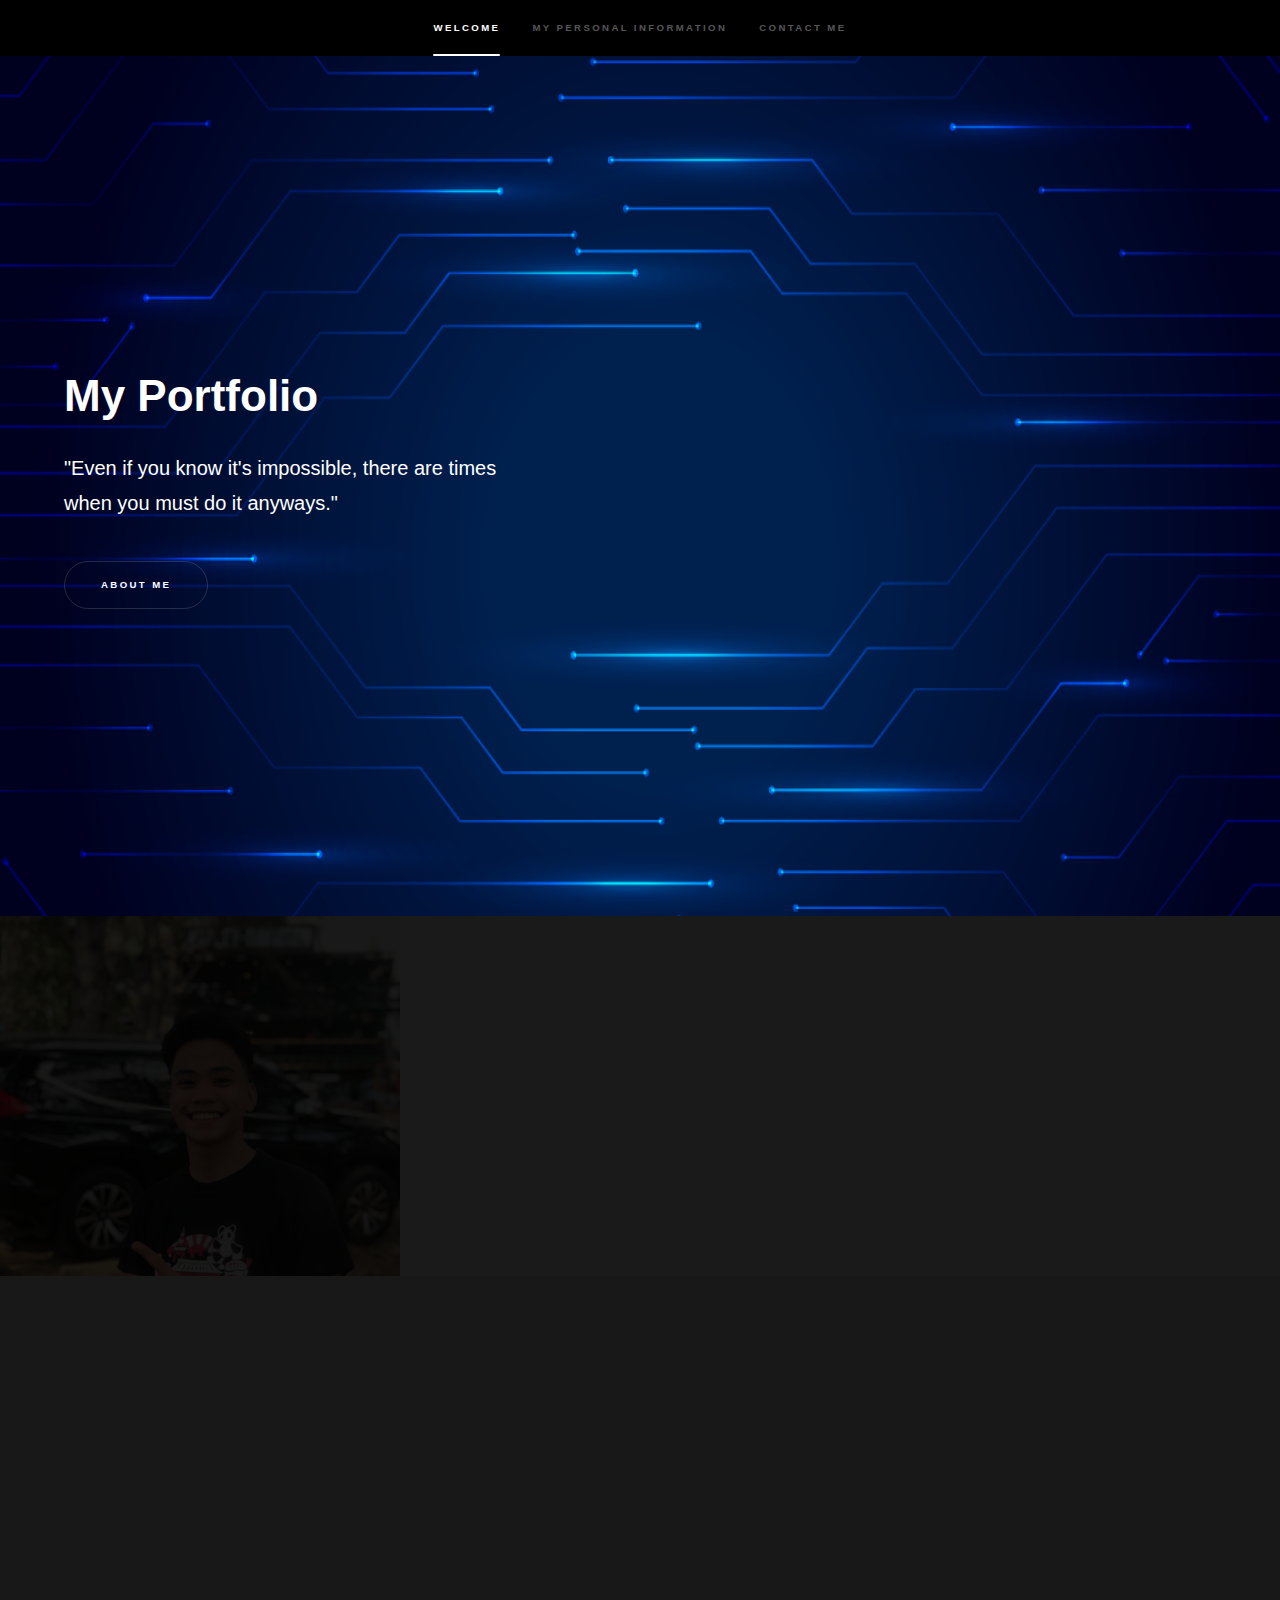
<file: index.html>
<!DOCTYPE HTML>

<html>
	<head>
		<title>My Portfolio</title>
		<meta charset="utf-8" />
		<meta name="viewport" content="width=device-width, initial-scale=1, user-scalable=no" />
		<link rel="stylesheet" href="assets/css/main.css" />
		<noscript><link rel="stylesheet" href="assets/css/noscript.css" /></noscript>
	</head>
	<body class="is-preload">

		<!-- Sidebar -->
			<section id="sidebar">
				<div class="inner">
					<nav>
						<ul>
							<li><a href="#intro">Welcome</a></li>
							<li><a href="#one">My Personal Information</a></li>
							<li><a href="#two">Contact me</a></li>
						</ul>
					</nav>
				</div>
			</section>

		<!-- Wrapper -->
			<div id="wrapper">

				<!-- Intro -->
					<section id="intro" class="wrapper style1 fullscreen fade-up">
						<div class="inner">
							<h1>My Portfolio</h1>
							<p>"Even if you know it's impossible, there are times</a><br />
							</a>when you must do it anyways."</p>
							<ul class="actions">
								<li><a href="#one" class="button scrolly">About me</a></li>
							</ul>
						</div>
					</section>

				<!-- One -->
					<section id="one" class="wrapper style2 spotlights">
						<section>
							<a href="#" class="image"><img src="images/rolito.jpg" alt="" data-position="center center" /></a>
							<div class="content">
								<div class="inner">
									<h2>My Personal Information</h2>
									
									<ul class="actions">
										<li><a href="generic.html" class="button">Click here</a></li>
									</ul>
								</div>
							</div>
						</section>
				

				<!-- Two -->
					<section id="two" class="wrapper style1 fade-up">
						<div class="inner">
							<h2>Contact me</h2>
							<div class="split style1">
								
										
										<li>
											<h3>Email</h3>
											<a href="#">rbsalvador02@gmail.com</a>
										</li>
										<li>
											<h3>Phone Number</h3>
											<span>09958929618</span>
										</li>
										
									</ul>
								</section>
							</div>
						</div>
					</section>

			</div>

		

		<!-- Scripts -->
			<script src="assets/js/jquery.min.js"></script>
			<script src="assets/js/jquery.scrollex.min.js"></script>
			<script src="assets/js/jquery.scrolly.min.js"></script>
			<script src="assets/js/browser.min.js"></script>
			<script src="assets/js/breakpoints.min.js"></script>
			<script src="assets/js/util.js"></script>
			<script src="assets/js/main.js"></script>

	</body>
</html>
</file>
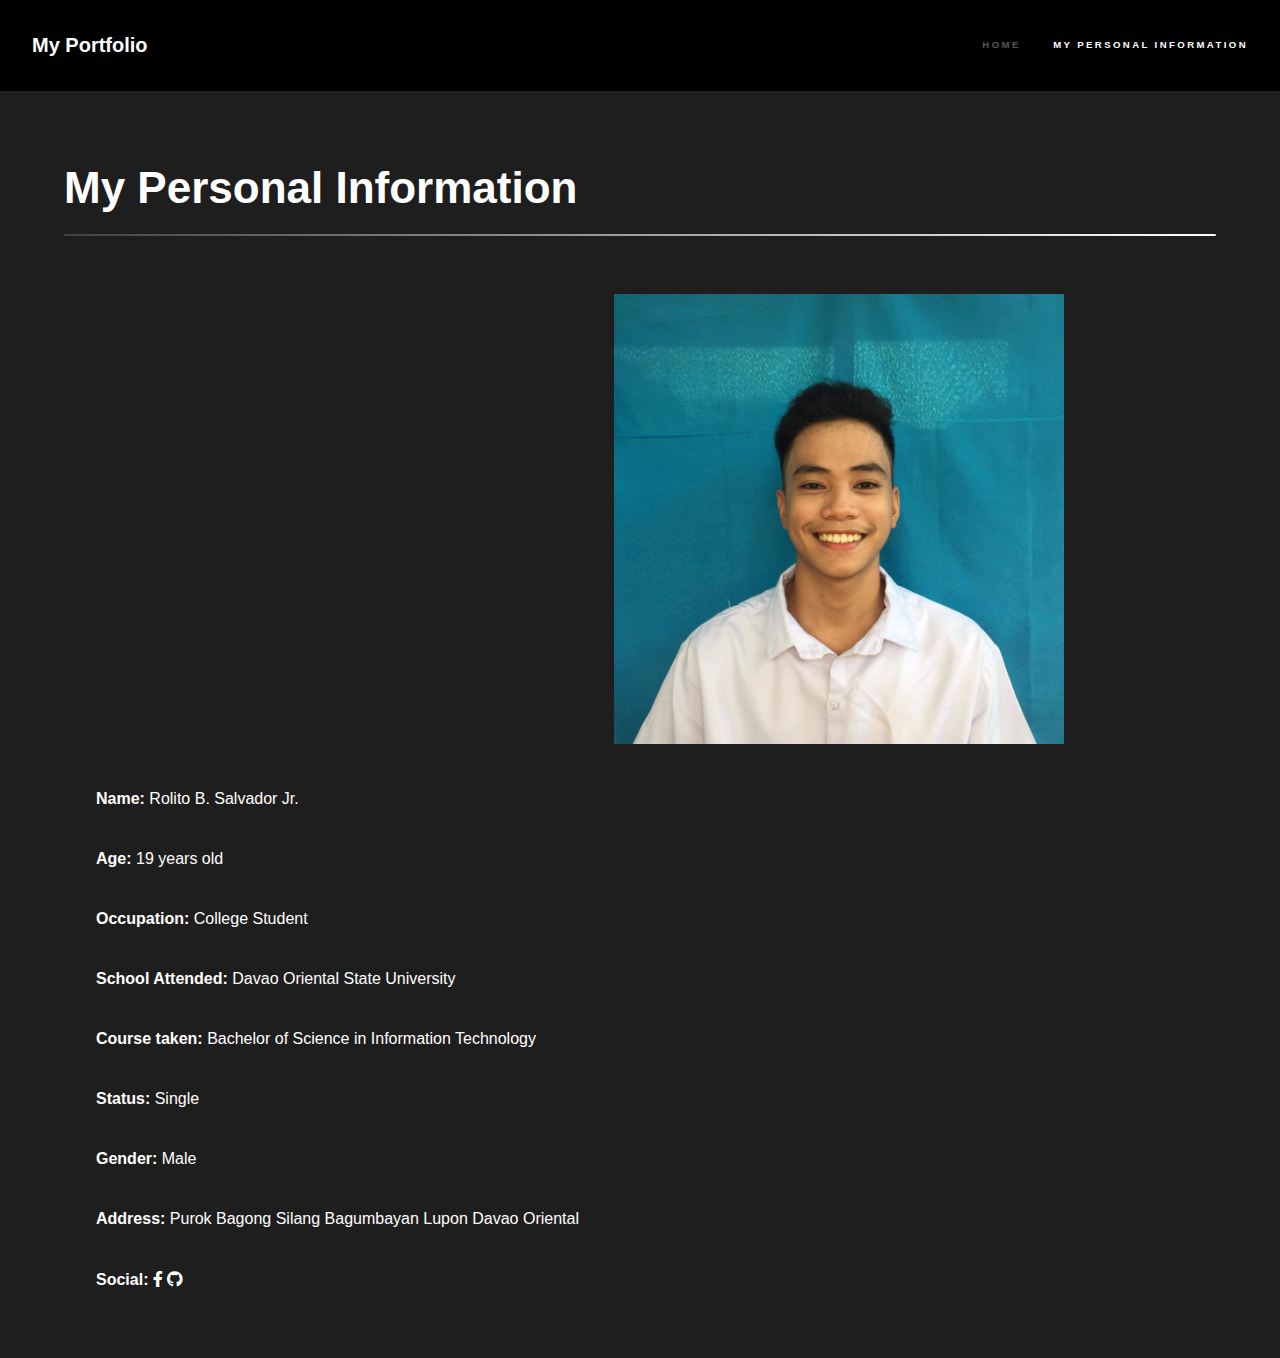
<file: generic.html>
<!DOCTYPE HTML>
<html>
	<head>
		<title>My Personal Information</title>
		<meta charset="utf-8" />
		<meta name="viewport" content="width=device-width, initial-scale=1, user-scalable=no" />
		<link rel="stylesheet" href="assets/css/main.css" />
		<noscript><link rel="stylesheet" href="assets/css/noscript.css" /></noscript>
	</head>
	<style>

		.img{

			margin-left:550px;
		}
	</style>
	<body class="is-preload">

		<!-- Header -->
			<header id="header">
				<a href="index.html" class="title">My Portfolio</a>
				<nav>
					<ul>
						<li><a href="index.html">Home</a></li>
						<li><a href="generic.html" class="active">My Personal Information</a></li>
						
					</ul>
				</nav>
			</header>

		<!-- Wrapper -->
			<div id="wrapper">

				<!-- Main -->
					<section id="main" class="wrapper">
						<div class="inner">
							<h1 class="major">My Personal Information</h1>
							<div class="img">
							<p><img src="images/Rolito (2).jpg" width="450" height="450"/></p>
							</div>
							<ul class="icon">
							
							
								<ul><b> Name:</b> Rolito B. Salvador Jr.</ul>
								<ul><b> Age:</b> 19 years old</ul>
								<ul><b> Occupation:</b> College Student</ul>
								<ul><b> School Attended:</b> Davao Oriental State University</ul>
								<ul><b> Course taken:</b> Bachelor of Science in Information Technology</ul>
								<ul><b> Status:</b> Single</ul>
								<ul><b> Gender:</b> Male</ul>
								<ul><b> Address:</b> Purok Bagong Silang Bagumbayan Lupon Davao Oriental</ul>
								<ul><b> Social:</b>   <a href="https://www.facebook.com/djmon.salvador.3" class="icon brands fa-facebook-f"><span class="label">Facebook</span>  <a href="https://github.com/Rolito007" class="icon brands fa-github"><span class="label">GitHub</span></a></ul>
								
							
						</div>
					</section>

			</div>

		

		<!-- Scripts -->
			<script src="assets/js/jquery.min.js"></script>
			<script src="assets/js/jquery.scrollex.min.js"></script>
			<script src="assets/js/jquery.scrolly.min.js"></script>
			<script src="assets/js/browser.min.js"></script>
			<script src="assets/js/breakpoints.min.js"></script>
			<script src="assets/js/util.js"></script>
			<script src="assets/js/main.js"></script>

	</body>
</html>
</file>
<file: assets/css/noscript.css>
/*
	Hyperspace by HTML5 UP
	html5up.net | @ajlkn
	Free for personal and commercial use under the CCA 3.0 license (html5up.net/license)
*/

/* Spotlights */

	.spotlights > section > .image:before {
		opacity: 0 !important;
	}

	.spotlights > section > .content > .inner {
		-moz-transform: none !important;
		-webkit-transform: none !important;
		-ms-transform: none !important;
		transform: none !important;
		opacity: 1 !important;
	}

/* Wrapper */

	.wrapper > .inner {
		opacity: 1 !important;
		-moz-transform: none !important;
		-webkit-transform: none !important;
		-ms-transform: none !important;
		transform: none !important;
	}

/* Sidebar */

	#sidebar > .inner {
		opacity: 1 !important;
	}

	#sidebar nav > ul > li {
		-moz-transform: none !important;
		-webkit-transform: none !important;
		-ms-transform: none !important;
		transform: none !important;
		opacity: 1 !important;
	}
</file>
<file: assets/css/main.css>
@import url(fontawesome-all.min.css);



html, body, div, span, applet, object,
iframe, h1, h2, h3, h4, h5, h6, p, blockquote,
pre, a, abbr, acronym, address, big, cite,
code, del, dfn, em, img, ins, kbd, q, s, samp,
small, strike, strong, sub, sup, tt, var, b,
u, i, center, dl, dt, dd, ol, ul, li, fieldset,
form, label, legend, table, caption, tbody,
tfoot, thead, tr, th, td, article, aside,
canvas, details, embed, figure, figcaption,
footer, header, hgroup, menu, nav, output, ruby,
section, summary, time, mark, audio, video {
	margin: 0;
	padding: 0;
	border: 0;
	font-size: 100%;
	font: inherit;
	vertical-align: baseline;}

article, aside, details, figcaption, figure,
footer, header, hgroup, menu, nav, section {
	display: block;}

body {
	line-height: 1;
}

ol, ul {
	list-style: none;
}

blockquote, q {
	quotes: none;
}

	blockquote:before, blockquote:after, q:before, q:after {
		content: '';
		content: none;
	}

table {
	border-collapse: collapse;
	border-spacing: 0;
}

body {
	-webkit-text-size-adjust: none;
}

mark {
	background-color: transparent;
	color: inherit;
}

input::-moz-focus-inner {
	border: 0;
	padding: 0;
}

input, select, textarea {
	-moz-appearance: none;
	-webkit-appearance: none;
	-ms-appearance: none;
	appearance: none;
}

/* Basic */

	@-ms-viewport {
		width: device-width;
	}

	body {
		-ms-overflow-style: scrollbar;
	}

	@media screen and (max-width: 480px) {

		html, body {
			min-width: 320px;
		}

	}

	html {
		box-sizing: border-box;
	}

	*, *:before, *:after {
		box-sizing: inherit;
	}

	body {
		background: #1f1e1e;
	}

		body.is-preload *, body.is-preload *:before, body.is-preload *:after {
			-moz-animation: none !important;
			-webkit-animation: none !important;
			-ms-animation: none !important;
			animation: none !important;
			-moz-transition: none !important;
			-webkit-transition: none !important;
			-ms-transition: none !important;
			transition: none !important;
		}

/* Type */

	body, input, select, textarea {
		color: rgb(255, 255, 255);
		font-family: Arial, Helvetica, sans-serif;
		font-size: 16.5pt;
		font-weight: normal;
		line-height: 1.75;
	}

		@media screen and (max-width: 1680px) {

			body, input, select, textarea {
				font-size: 13pt;
			}

		}

		@media screen and (max-width: 1280px) {

			body, input, select, textarea {
				font-size: 12pt;
			}

		}

		@media screen and (max-width: 360px) {

			body, input, select, textarea {
				font-size: 11pt;
			}

		}

	a {
		-moz-transition: color 0.2s ease, border-bottom-color 0.2s ease;
		-webkit-transition: color 0.2s ease, border-bottom-color 0.2s ease;
		-ms-transition: color 0.2s ease, border-bottom-color 0.2s ease;
		transition: color 0.2s ease, border-bottom-color 0.2s ease;
		border-bottom: dotted 1px rgba(255, 255, 255, 0.35);
		color: inherit;
		text-decoration: none;
	}

		a:hover {
			border-bottom-color: transparent;
			color: #ffffff;
		}

	strong, b {
		color: #ffffff;
		font-weight: bold;
	}

	em, i {
		font-style: italic;
	}

	p {
		margin: 0 0 2em 0;
	}

	h1, h2, h3, h4, h5, h6 {
		color: #ffffff;
		font-weight: bold;
		line-height: 1.5;
		margin: 0 0 0.5em 0;
	}

		h1 a, h2 a, h3 a, h4 a, h5 a, h6 a {
			color: inherit;
			text-decoration: none;
		}

	h1 {
		font-size: 2.75em;
	}

		h1.major {
			margin: 0 0 1.3em 0;
			position: relative;
			padding-bottom: 0.35em;
		}

			h1.major:after {
				background-image: -moz-linear-gradient(to right, #00000000, #e0e0e0);
				background-image: -webkit-linear-gradient(to right, #000000, #f7f7f7);
				background-image: -ms-linear-gradient(to right, #000000, #fefefe);
				background-image: linear-gradient(to right, #434242, #ffffff);
				-moz-transition: max-width 0.2s ease;
				-webkit-transition: max-width 0.2s ease;
				-ms-transition: max-width 0.2s ease;
				transition: max-width 0.2s ease;
				border-radius: 0.2em;
				bottom: 0;
				content: '';
				height: 0.05em;
				position: absolute;
				right: 0;
				width: 100%;
			}

	h2 {
		font-size: 1.75em;
	}

	h3 {
		font-size: 1.1em;
	}

	h4 {
		font-size: 1em;
	}

	h5 {
		font-size: 0.8em;
	}

	h6 {
		font-size: 0.6em;
	}

	@media screen and (max-width: 736px) {

		h1 {
			font-size: 2em;
		}

		h2 {
			font-size: 1.25em;
		}

		h3 {
			font-size: 1em;
		}

		h4 {
			font-size: 0.8em;
		}

		h5 {
			font-size: 0.6em;
		}

		h6 {
			font-size: 0.6em;
		}

	}

	sub {
		font-size: 0.8em;
		position: relative;
		top: 0.5em;
	}

	sup {
		font-size: 0.8em;
		position: relative;
		top: -0.5em;
	}

	blockquote {
		border-left: solid 4px rgba(255, 255, 255, 0.15);
		font-style: italic;
		margin: 0 0 2em 0;
		padding: 0.5em 0 0.5em 2em;
	}

	code {
		background: rgba(255, 255, 255, 0.05);
		border-radius: 0.25em;
		border: solid 1px rgba(255, 255, 255, 0.15);
		font-family: "Courier New", monospace;
		font-size: 0.9em;
		margin: 0 0.25em;
		padding: 0.25em 0.65em;
	}

	pre {
		-webkit-overflow-scrolling: touch;
		font-family: "Courier New", monospace;
		font-size: 0.9em;
		margin: 0 0 2em 0;
	}

		pre code {
			display: block;
			line-height: 1.75em;
			padding: 1em 1.5em;
			overflow-x: auto;
		}

	hr {
		border: 0;
		border-bottom: solid 1px rgba(255, 255, 255, 0.15);
		margin: 2em 0;
	}

		hr.major {
			margin: 3em 0;
		}

	.align-left {
		text-align: left;
	}

	.align-center {
		text-align: center;
	}

	.align-right {
		text-align: right;
	}

/* Row */

	.row {
		display: flex;
		flex-wrap: wrap;
		box-sizing: border-box;
		align-items: stretch;
	}

		.row > * {
			box-sizing: border-box;
		}

		.row.gtr-uniform > * > :last-child {
			margin-bottom: 0;
		}

		.row.aln-left {
			justify-content: flex-start;
		}

		.row.aln-center {
			justify-content: center;
		}

		.row.aln-right {
			justify-content: flex-end;
		}

		.row.aln-top {
			align-items: flex-start;
		}

		.row.aln-middle {
			align-items: center;
		}

		.row.aln-bottom {
			align-items: flex-end;
		}

		.row > .imp {
			order: -1;
		}

		.row > .col-1 {
			width: 8.33333%;
		}

		.row > .off-1 {
			margin-left: 8.33333%;
		}

		.row > .col-2 {
			width: 16.66667%;
		}

		.row > .off-2 {
			margin-left: 16.66667%;
		}

		.row > .col-3 {
			width: 25%;
		}

		.row > .off-3 {
			margin-left: 25%;
		}

		.row > .col-4 {
			width: 33.33333%;
		}

		.row > .off-4 {
			margin-left: 33.33333%;
		}

		.row > .col-5 {
			width: 41.66667%;
		}

		.row > .off-5 {
			margin-left: 41.66667%;
		}

		.row > .col-6 {
			width: 50%;
		}

		.row > .off-6 {
			margin-left: 50%;
		}

		.row > .col-7 {
			width: 58.33333%;
		}

		.row > .off-7 {
			margin-left: 58.33333%;
		}

		.row > .col-8 {
			width: 66.66667%;
		}

		.row > .off-8 {
			margin-left: 66.66667%;
		}

		.row > .col-9 {
			width: 75%;
		}

		.row > .off-9 {
			margin-left: 75%;
		}

		.row > .col-10 {
			width: 83.33333%;
		}

		.row > .off-10 {
			margin-left: 83.33333%;
		}

		.row > .col-11 {
			width: 91.66667%;
		}

		.row > .off-11 {
			margin-left: 91.66667%;
		}

		.row > .col-12 {
			width: 100%;
		}

		.row > .off-12 {
			margin-left: 100%;
		}

		.row.gtr-0 {
			margin-top: 0;
			margin-left: 0em;
		}

			.row.gtr-0 > * {
				padding: 0 0 0 0em;
			}

			.row.gtr-0.gtr-uniform {
				margin-top: 0em;
			}

				.row.gtr-0.gtr-uniform > * {
					padding-top: 0em;
				}

		.row.gtr-25 {
			margin-top: 0;
			margin-left: -0.375em;
		}

			.row.gtr-25 > * {
				padding: 0 0 0 0.375em;
			}

			.row.gtr-25.gtr-uniform {
				margin-top: -0.375em;
			}

				.row.gtr-25.gtr-uniform > * {
					padding-top: 0.375em;
				}

		.row.gtr-50 {
			margin-top: 0;
			margin-left: -0.75em;
		}

			.row.gtr-50 > * {
				padding: 0 0 0 0.75em;
			}

			.row.gtr-50.gtr-uniform {
				margin-top: -0.75em;
			}

				.row.gtr-50.gtr-uniform > * {
					padding-top: 0.75em;
				}

		.row {
			margin-top: 0;
			margin-left: -1.5em;
		}

			.row > * {
				padding: 0 0 0 1.5em;
			}

			.row.gtr-uniform {
				margin-top: -1.5em;
			}

				.row.gtr-uniform > * {
					padding-top: 1.5em;
				}

		.row.gtr-150 {
			margin-top: 0;
			margin-left: -2.25em;
		}

			.row.gtr-150 > * {
				padding: 0 0 0 2.25em;
			}

			.row.gtr-150.gtr-uniform {
				margin-top: -2.25em;
			}

				.row.gtr-150.gtr-uniform > * {
					padding-top: 2.25em;
				}

		.row.gtr-200 {
			margin-top: 0;
			margin-left: -3em;
		}

			.row.gtr-200 > * {
				padding: 0 0 0 3em;
			}

			.row.gtr-200.gtr-uniform {
				margin-top: -3em;
			}

				.row.gtr-200.gtr-uniform > * {
					padding-top: 3em;
				}

		@media screen and (max-width: 1680px) {

			.row {
				display: flex;
				flex-wrap: wrap;
				box-sizing: border-box;
				align-items: stretch;
			}

				.row > * {
					box-sizing: border-box;
				}

				.row.gtr-uniform > * > :last-child {
					margin-bottom: 0;
				}

				.row.aln-left {
					justify-content: flex-start;
				}

				.row.aln-center {
					justify-content: center;
				}

				.row.aln-right {
					justify-content: flex-end;
				}

				.row.aln-top {
					align-items: flex-start;
				}

				.row.aln-middle {
					align-items: center;
				}

				.row.aln-bottom {
					align-items: flex-end;
				}

				.row > .imp-xlarge {
					order: -1;
				}

				.row > .col-1-xlarge {
					width: 8.33333%;
				}

				.row > .off-1-xlarge {
					margin-left: 8.33333%;
				}

				.row > .col-2-xlarge {
					width: 16.66667%;
				}

				.row > .off-2-xlarge {
					margin-left: 16.66667%;
				}

				.row > .col-3-xlarge {
					width: 25%;
				}

				.row > .off-3-xlarge {
					margin-left: 25%;
				}

				.row > .col-4-xlarge {
					width: 33.33333%;
				}

				.row > .off-4-xlarge {
					margin-left: 33.33333%;
				}

				.row > .col-5-xlarge {
					width: 41.66667%;
				}

				.row > .off-5-xlarge {
					margin-left: 41.66667%;
				}

				.row > .col-6-xlarge {
					width: 50%;
				}

				.row > .off-6-xlarge {
					margin-left: 50%;
				}

				.row > .col-7-xlarge {
					width: 58.33333%;
				}

				.row > .off-7-xlarge {
					margin-left: 58.33333%;
				}

				.row > .col-8-xlarge {
					width: 66.66667%;
				}

				.row > .off-8-xlarge {
					margin-left: 66.66667%;
				}

				.row > .col-9-xlarge {
					width: 75%;
				}

				.row > .off-9-xlarge {
					margin-left: 75%;
				}

				.row > .col-10-xlarge {
					width: 83.33333%;
				}

				.row > .off-10-xlarge {
					margin-left: 83.33333%;
				}

				.row > .col-11-xlarge {
					width: 91.66667%;
				}

				.row > .off-11-xlarge {
					margin-left: 91.66667%;
				}

				.row > .col-12-xlarge {
					width: 100%;
				}

				.row > .off-12-xlarge {
					margin-left: 100%;
				}

				.row.gtr-0 {
					margin-top: 0;
					margin-left: 0em;
				}

					.row.gtr-0 > * {
						padding: 0 0 0 0em;
					}

					.row.gtr-0.gtr-uniform {
						margin-top: 0em;
					}

						.row.gtr-0.gtr-uniform > * {
							padding-top: 0em;
						}

				.row.gtr-25 {
					margin-top: 0;
					margin-left: -0.375em;
				}

					.row.gtr-25 > * {
						padding: 0 0 0 0.375em;
					}

					.row.gtr-25.gtr-uniform {
						margin-top: -0.375em;
					}

						.row.gtr-25.gtr-uniform > * {
							padding-top: 0.375em;
						}

				.row.gtr-50 {
					margin-top: 0;
					margin-left: -0.75em;
				}

					.row.gtr-50 > * {
						padding: 0 0 0 0.75em;
					}

					.row.gtr-50.gtr-uniform {
						margin-top: -0.75em;
					}

						.row.gtr-50.gtr-uniform > * {
							padding-top: 0.75em;
						}

				.row {
					margin-top: 0;
					margin-left: -1.5em;
				}

					.row > * {
						padding: 0 0 0 1.5em;
					}

					.row.gtr-uniform {
						margin-top: -1.5em;
					}

						.row.gtr-uniform > * {
							padding-top: 1.5em;
						}

				.row.gtr-150 {
					margin-top: 0;
					margin-left: -2.25em;
				}

					.row.gtr-150 > * {
						padding: 0 0 0 2.25em;
					}

					.row.gtr-150.gtr-uniform {
						margin-top: -2.25em;
					}

						.row.gtr-150.gtr-uniform > * {
							padding-top: 2.25em;
						}

				.row.gtr-200 {
					margin-top: 0;
					margin-left: -3em;
				}

					.row.gtr-200 > * {
						padding: 0 0 0 3em;
					}

					.row.gtr-200.gtr-uniform {
						margin-top: -3em;
					}

						.row.gtr-200.gtr-uniform > * {
							padding-top: 3em;
						}

		}

		@media screen and (max-width: 1280px) {

			.row {
				display: flex;
				flex-wrap: wrap;
				box-sizing: border-box;
				align-items: stretch;
			}

				.row > * {
					box-sizing: border-box;
				}

				.row.gtr-uniform > * > :last-child {
					margin-bottom: 0;
				}

				.row.aln-left {
					justify-content: flex-start;
				}

				.row.aln-center {
					justify-content: center;
				}

				.row.aln-right {
					justify-content: flex-end;
				}

				.row.aln-top {
					align-items: flex-start;
				}

				.row.aln-middle {
					align-items: center;
				}

				.row.aln-bottom {
					align-items: flex-end;
				}

				.row > .imp-large {
					order: -1;
				}

				.row > .col-1-large {
					width: 8.33333%;
				}

				.row > .off-1-large {
					margin-left: 8.33333%;
				}

				.row > .col-2-large {
					width: 16.66667%;
				}

				.row > .off-2-large {
					margin-left: 16.66667%;
				}

				.row > .col-3-large {
					width: 25%;
				}

				.row > .off-3-large {
					margin-left: 25%;
				}

				.row > .col-4-large {
					width: 33.33333%;
				}

				.row > .off-4-large {
					margin-left: 33.33333%;
				}

				.row > .col-5-large {
					width: 41.66667%;
				}

				.row > .off-5-large {
					margin-left: 41.66667%;
				}

				.row > .col-6-large {
					width: 50%;
				}

				.row > .off-6-large {
					margin-left: 50%;
				}

				.row > .col-7-large {
					width: 58.33333%;
				}

				.row > .off-7-large {
					margin-left: 58.33333%;
				}

				.row > .col-8-large {
					width: 66.66667%;
				}

				.row > .off-8-large {
					margin-left: 66.66667%;
				}

				.row > .col-9-large {
					width: 75%;
				}

				.row > .off-9-large {
					margin-left: 75%;
				}

				.row > .col-10-large {
					width: 83.33333%;
				}

				.row > .off-10-large {
					margin-left: 83.33333%;
				}

				.row > .col-11-large {
					width: 91.66667%;
				}

				.row > .off-11-large {
					margin-left: 91.66667%;
				}

				.row > .col-12-large {
					width: 100%;
				}

				.row > .off-12-large {
					margin-left: 100%;
				}

				.row.gtr-0 {
					margin-top: 0;
					margin-left: 0em;
				}

					.row.gtr-0 > * {
						padding: 0 0 0 0em;
					}

					.row.gtr-0.gtr-uniform {
						margin-top: 0em;
					}

						.row.gtr-0.gtr-uniform > * {
							padding-top: 0em;
						}

				.row.gtr-25 {
					margin-top: 0;
					margin-left: -0.375em;
				}

					.row.gtr-25 > * {
						padding: 0 0 0 0.375em;
					}

					.row.gtr-25.gtr-uniform {
						margin-top: -0.375em;
					}

						.row.gtr-25.gtr-uniform > * {
							padding-top: 0.375em;
						}

				.row.gtr-50 {
					margin-top: 0;
					margin-left: -0.75em;
				}

					.row.gtr-50 > * {
						padding: 0 0 0 0.75em;
					}

					.row.gtr-50.gtr-uniform {
						margin-top: -0.75em;
					}

						.row.gtr-50.gtr-uniform > * {
							padding-top: 0.75em;
						}

				.row {
					margin-top: 0;
					margin-left: -1.5em;
				}

					.row > * {
						padding: 0 0 0 1.5em;
					}

					.row.gtr-uniform {
						margin-top: -1.5em;
					}

						.row.gtr-uniform > * {
							padding-top: 1.5em;
						}

				.row.gtr-150 {
					margin-top: 0;
					margin-left: -2.25em;
				}

					.row.gtr-150 > * {
						padding: 0 0 0 2.25em;
					}

					.row.gtr-150.gtr-uniform {
						margin-top: -2.25em;
					}

						.row.gtr-150.gtr-uniform > * {
							padding-top: 2.25em;
						}

				.row.gtr-200 {
					margin-top: 0;
					margin-left: -3em;
				}

					.row.gtr-200 > * {
						padding: 0 0 0 3em;
					}

					.row.gtr-200.gtr-uniform {
						margin-top: -3em;
					}

						.row.gtr-200.gtr-uniform > * {
							padding-top: 3em;
						}

		}

		@media screen and (max-width: 980px) {

			.row {
				display: flex;
				flex-wrap: wrap;
				box-sizing: border-box;
				align-items: stretch;
			}

				.row > * {
					box-sizing: border-box;
				}

				.row.gtr-uniform > * > :last-child {
					margin-bottom: 0;
				}

				.row.aln-left {
					justify-content: flex-start;
				}

				.row.aln-center {
					justify-content: center;
				}

				.row.aln-right {
					justify-content: flex-end;
				}

				.row.aln-top {
					align-items: flex-start;
				}

				.row.aln-middle {
					align-items: center;
				}

				.row.aln-bottom {
					align-items: flex-end;
				}

				.row > .imp-medium {
					order: -1;
				}

				.row > .col-1-medium {
					width: 8.33333%;
				}

				.row > .off-1-medium {
					margin-left: 8.33333%;
				}

				.row > .col-2-medium {
					width: 16.66667%;
				}

				.row > .off-2-medium {
					margin-left: 16.66667%;
				}

				.row > .col-3-medium {
					width: 25%;
				}

				.row > .off-3-medium {
					margin-left: 25%;
				}

				.row > .col-4-medium {
					width: 33.33333%;
				}

				.row > .off-4-medium {
					margin-left: 33.33333%;
				}

				.row > .col-5-medium {
					width: 41.66667%;
				}

				.row > .off-5-medium {
					margin-left: 41.66667%;
				}

				.row > .col-6-medium {
					width: 50%;
				}

				.row > .off-6-medium {
					margin-left: 50%;
				}

				.row > .col-7-medium {
					width: 58.33333%;
				}

				.row > .off-7-medium {
					margin-left: 58.33333%;
				}

				.row > .col-8-medium {
					width: 66.66667%;
				}

				.row > .off-8-medium {
					margin-left: 66.66667%;
				}

				.row > .col-9-medium {
					width: 75%;
				}

				.row > .off-9-medium {
					margin-left: 75%;
				}

				.row > .col-10-medium {
					width: 83.33333%;
				}

				.row > .off-10-medium {
					margin-left: 83.33333%;
				}

				.row > .col-11-medium {
					width: 91.66667%;
				}

				.row > .off-11-medium {
					margin-left: 91.66667%;
				}

				.row > .col-12-medium {
					width: 100%;
				}

				.row > .off-12-medium {
					margin-left: 100%;
				}

				.row.gtr-0 {
					margin-top: 0;
					margin-left: 0em;
				}

					.row.gtr-0 > * {
						padding: 0 0 0 0em;
					}

					.row.gtr-0.gtr-uniform {
						margin-top: 0em;
					}

						.row.gtr-0.gtr-uniform > * {
							padding-top: 0em;
						}

				.row.gtr-25 {
					margin-top: 0;
					margin-left: -0.375em;
				}

					.row.gtr-25 > * {
						padding: 0 0 0 0.375em;
					}

					.row.gtr-25.gtr-uniform {
						margin-top: -0.375em;
					}

						.row.gtr-25.gtr-uniform > * {
							padding-top: 0.375em;
						}

				.row.gtr-50 {
					margin-top: 0;
					margin-left: -0.75em;
				}

					.row.gtr-50 > * {
						padding: 0 0 0 0.75em;
					}

					.row.gtr-50.gtr-uniform {
						margin-top: -0.75em;
					}

						.row.gtr-50.gtr-uniform > * {
							padding-top: 0.75em;
						}

				.row {
					margin-top: 0;
					margin-left: -1.5em;
				}

					.row > * {
						padding: 0 0 0 1.5em;
					}

					.row.gtr-uniform {
						margin-top: -1.5em;
					}

						.row.gtr-uniform > * {
							padding-top: 1.5em;
						}

				.row.gtr-150 {
					margin-top: 0;
					margin-left: -2.25em;
				}

					.row.gtr-150 > * {
						padding: 0 0 0 2.25em;
					}

					.row.gtr-150.gtr-uniform {
						margin-top: -2.25em;
					}

						.row.gtr-150.gtr-uniform > * {
							padding-top: 2.25em;
						}

				.row.gtr-200 {
					margin-top: 0;
					margin-left: -3em;
				}

					.row.gtr-200 > * {
						padding: 0 0 0 3em;
					}

					.row.gtr-200.gtr-uniform {
						margin-top: -3em;
					}

						.row.gtr-200.gtr-uniform > * {
							padding-top: 3em;
						}

		}

		@media screen and (max-width: 736px) {

			.row {
				display: flex;
				flex-wrap: wrap;
				box-sizing: border-box;
				align-items: stretch;
			}

				.row > * {
					box-sizing: border-box;
				}

				.row.gtr-uniform > * > :last-child {
					margin-bottom: 0;
				}

				.row.aln-left {
					justify-content: flex-start;
				}

				.row.aln-center {
					justify-content: center;
				}

				.row.aln-right {
					justify-content: flex-end;
				}

				.row.aln-top {
					align-items: flex-start;
				}

				.row.aln-middle {
					align-items: center;
				}

				.row.aln-bottom {
					align-items: flex-end;
				}

				.row > .imp-small {
					order: -1;
				}

				.row > .col-1-small {
					width: 8.33333%;
				}

				.row > .off-1-small {
					margin-left: 8.33333%;
				}

				.row > .col-2-small {
					width: 16.66667%;
				}

				.row > .off-2-small {
					margin-left: 16.66667%;
				}

				.row > .col-3-small {
					width: 25%;
				}

				.row > .off-3-small {
					margin-left: 25%;
				}

				.row > .col-4-small {
					width: 33.33333%;
				}

				.row > .off-4-small {
					margin-left: 33.33333%;
				}

				.row > .col-5-small {
					width: 41.66667%;
				}

				.row > .off-5-small {
					margin-left: 41.66667%;
				}

				.row > .col-6-small {
					width: 50%;
				}

				.row > .off-6-small {
					margin-left: 50%;
				}

				.row > .col-7-small {
					width: 58.33333%;
				}

				.row > .off-7-small {
					margin-left: 58.33333%;
				}

				.row > .col-8-small {
					width: 66.66667%;
				}

				.row > .off-8-small {
					margin-left: 66.66667%;
				}

				.row > .col-9-small {
					width: 75%;
				}

				.row > .off-9-small {
					margin-left: 75%;
				}

				.row > .col-10-small {
					width: 83.33333%;
				}

				.row > .off-10-small {
					margin-left: 83.33333%;
				}

				.row > .col-11-small {
					width: 91.66667%;
				}

				.row > .off-11-small {
					margin-left: 91.66667%;
				}

				.row > .col-12-small {
					width: 100%;
				}

				.row > .off-12-small {
					margin-left: 100%;
				}

				.row.gtr-0 {
					margin-top: 0;
					margin-left: 0em;
				}

					.row.gtr-0 > * {
						padding: 0 0 0 0em;
					}

					.row.gtr-0.gtr-uniform {
						margin-top: 0em;
					}

						.row.gtr-0.gtr-uniform > * {
							padding-top: 0em;
						}

				.row.gtr-25 {
					margin-top: 0;
					margin-left: -0.375em;
				}

					.row.gtr-25 > * {
						padding: 0 0 0 0.375em;
					}

					.row.gtr-25.gtr-uniform {
						margin-top: -0.375em;
					}

						.row.gtr-25.gtr-uniform > * {
							padding-top: 0.375em;
						}

				.row.gtr-50 {
					margin-top: 0;
					margin-left: -0.75em;
				}

					.row.gtr-50 > * {
						padding: 0 0 0 0.75em;
					}

					.row.gtr-50.gtr-uniform {
						margin-top: -0.75em;
					}

						.row.gtr-50.gtr-uniform > * {
							padding-top: 0.75em;
						}

				.row {
					margin-top: 0;
					margin-left: -1.5em;
				}

					.row > * {
						padding: 0 0 0 1.5em;
					}

					.row.gtr-uniform {
						margin-top: -1.5em;
					}

						.row.gtr-uniform > * {
							padding-top: 1.5em;
						}

				.row.gtr-150 {
					margin-top: 0;
					margin-left: -2.25em;
				}

					.row.gtr-150 > * {
						padding: 0 0 0 2.25em;
					}

					.row.gtr-150.gtr-uniform {
						margin-top: -2.25em;
					}

						.row.gtr-150.gtr-uniform > * {
							padding-top: 2.25em;
						}

				.row.gtr-200 {
					margin-top: 0;
					margin-left: -3em;
				}

					.row.gtr-200 > * {
						padding: 0 0 0 3em;
					}

					.row.gtr-200.gtr-uniform {
						margin-top: -3em;
					}

						.row.gtr-200.gtr-uniform > * {
							padding-top: 3em;
						}

		}

		@media screen and (max-width: 480px) {

			.row {
				display: flex;
				flex-wrap: wrap;
				box-sizing: border-box;
				align-items: stretch;
			}

				.row > * {
					box-sizing: border-box;
				}

				.row.gtr-uniform > * > :last-child {
					margin-bottom: 0;
				}

				.row.aln-left {
					justify-content: flex-start;
				}

				.row.aln-center {
					justify-content: center;
				}

				.row.aln-right {
					justify-content: flex-end;
				}

				.row.aln-top {
					align-items: flex-start;
				}

				.row.aln-middle {
					align-items: center;
				}

				.row.aln-bottom {
					align-items: flex-end;
				}

				.row > .imp-xsmall {
					order: -1;
				}

				.row > .col-1-xsmall {
					width: 8.33333%;
				}

				.row > .off-1-xsmall {
					margin-left: 8.33333%;
				}

				.row > .col-2-xsmall {
					width: 16.66667%;
				}

				.row > .off-2-xsmall {
					margin-left: 16.66667%;
				}

				.row > .col-3-xsmall {
					width: 25%;
				}

				.row > .off-3-xsmall {
					margin-left: 25%;
				}

				.row > .col-4-xsmall {
					width: 33.33333%;
				}

				.row > .off-4-xsmall {
					margin-left: 33.33333%;
				}

				.row > .col-5-xsmall {
					width: 41.66667%;
				}

				.row > .off-5-xsmall {
					margin-left: 41.66667%;
				}

				.row > .col-6-xsmall {
					width: 50%;
				}

				.row > .off-6-xsmall {
					margin-left: 50%;
				}

				.row > .col-7-xsmall {
					width: 58.33333%;
				}

				.row > .off-7-xsmall {
					margin-left: 58.33333%;
				}

				.row > .col-8-xsmall {
					width: 66.66667%;
				}

				.row > .off-8-xsmall {
					margin-left: 66.66667%;
				}

				.row > .col-9-xsmall {
					width: 75%;
				}

				.row > .off-9-xsmall {
					margin-left: 75%;
				}

				.row > .col-10-xsmall {
					width: 83.33333%;
				}

				.row > .off-10-xsmall {
					margin-left: 83.33333%;
				}

				.row > .col-11-xsmall {
					width: 91.66667%;
				}

				.row > .off-11-xsmall {
					margin-left: 91.66667%;
				}

				.row > .col-12-xsmall {
					width: 100%;
				}

				.row > .off-12-xsmall {
					margin-left: 100%;
				}

				.row.gtr-0 {
					margin-top: 0;
					margin-left: 0em;
				}

					.row.gtr-0 > * {
						padding: 0 0 0 0em;
					}

					.row.gtr-0.gtr-uniform {
						margin-top: 0em;
					}

						.row.gtr-0.gtr-uniform > * {
							padding-top: 0em;
						}

				.row.gtr-25 {
					margin-top: 0;
					margin-left: -0.375em;
				}

					.row.gtr-25 > * {
						padding: 0 0 0 0.375em;
					}

					.row.gtr-25.gtr-uniform {
						margin-top: -0.375em;
					}

						.row.gtr-25.gtr-uniform > * {
							padding-top: 0.375em;
						}

				.row.gtr-50 {
					margin-top: 0;
					margin-left: -0.75em;
				}

					.row.gtr-50 > * {
						padding: 0 0 0 0.75em;
					}

					.row.gtr-50.gtr-uniform {
						margin-top: -0.75em;
					}

						.row.gtr-50.gtr-uniform > * {
							padding-top: 0.75em;
						}

				.row {
					margin-top: 0;
					margin-left: -1.5em;
				}

					.row > * {
						padding: 0 0 0 1.5em;
					}

					.row.gtr-uniform {
						margin-top: -1.5em;
					}

						.row.gtr-uniform > * {
							padding-top: 1.5em;
						}

				.row.gtr-150 {
					margin-top: 0;
					margin-left: -2.25em;
				}

					.row.gtr-150 > * {
						padding: 0 0 0 2.25em;
					}

					.row.gtr-150.gtr-uniform {
						margin-top: -2.25em;
					}

						.row.gtr-150.gtr-uniform > * {
							padding-top: 2.25em;
						}

				.row.gtr-200 {
					margin-top: 0;
					margin-left: -3em;
				}

					.row.gtr-200 > * {
						padding: 0 0 0 3em;
					}

					.row.gtr-200.gtr-uniform {
						margin-top: -3em;
					}

						.row.gtr-200.gtr-uniform > * {
							padding-top: 3em;
						}

		}

/* Box */

	.box {
		border-radius: 0.25em;
		border: solid 1px rgba(255, 255, 255, 0.15);
		margin-bottom: 2em;
		padding: 1.5em;
	}

		.box > :last-child,
		.box > :last-child > :last-child,
		.box > :last-child > :last-child > :last-child {
			margin-bottom: 0;
		}

		.box.alt {
			border: 0;
			border-radius: 0;
			padding: 0;
		}

/* Button */

	input[type="submit"],
	input[type="reset"],
	input[type="button"],
	button,
	.button {
		-moz-appearance: none;
		-webkit-appearance: none;
		-ms-appearance: none;
		appearance: none;
		-moz-transition: border-color 0.2s ease;
		-webkit-transition: border-color 0.2s ease;
		-ms-transition: border-color 0.2s ease;
		transition: border-color 0.2s ease;
		background-color: transparent;
		border: solid 1px !important;
		border-color: rgba(255, 255, 255, 0.15) !important;
		border-radius: 3em;
		color: #ffffff !important;
		cursor: pointer;
		display: inline-block;
		font-size: 0.6em;
		font-weight: bold;
		height: calc(4.75em + 2px);
		letter-spacing: 0.25em;
		line-height: 4.75em;
		outline: 0;
		padding: 0 3.75em;
		position: relative;
		text-align: center;
		text-decoration: none;
		text-transform: uppercase;
		white-space: nowrap;
	}

		input[type="submit"]:after,
		input[type="reset"]:after,
		input[type="button"]:after,
		button:after,
		.button:after {
			-moz-transform: scale(0.25);
			-webkit-transform: scale(0.25);
			-ms-transform: scale(0.25);
			transform: scale(0.25);
			pointer-events: none;
			-moz-transition: opacity 0.2s ease, -moz-transform 0.2s ease;
			-webkit-transition: opacity 0.2s ease, -webkit-transform 0.2s ease;
			-ms-transition: opacity 0.2s ease, -ms-transform 0.2s ease;
			transition: opacity 0.2s ease, transform 0.2s ease;
			background: #ffffff;
			border-radius: 3em;
			content: '';
			height: 100%;
			left: 0;
			opacity: 0;
			position: absolute;
			top: 0;
			width: 100%;
		}

		input[type="submit"].icon:before,
		input[type="reset"].icon:before,
		input[type="button"].icon:before,
		button.icon:before,
		.button.icon:before {
			margin-right: 0.75em;
		}

		input[type="submit"].fit,
		input[type="reset"].fit,
		input[type="button"].fit,
		button.fit,
		.button.fit {
			width: 100%;
		}

		input[type="submit"].small,
		input[type="reset"].small,
		input[type="button"].small,
		button.small,
		.button.small {
			font-size: 0.4em;
		}

		input[type="submit"].large,
		input[type="reset"].large,
		input[type="button"].large,
		button.large,
		.button.large {
			font-size: 0.8em;
		}

		input[type="submit"].primary,
		input[type="reset"].primary,
		input[type="button"].primary,
		button.primary,
		.button.primary {
			background-color: #ffffff;
			color: #312450 !important;
		}

			input[type="submit"].primary:after,
			input[type="reset"].primary:after,
			input[type="button"].primary:after,
			button.primary:after,
			.button.primary:after {
				display: none;
			}

		input[type="submit"].disabled, input[type="submit"]:disabled,
		input[type="reset"].disabled,
		input[type="reset"]:disabled,
		input[type="button"].disabled,
		input[type="button"]:disabled,
		button.disabled,
		button:disabled,
		.button.disabled,
		.button:disabled {
			cursor: default;
			opacity: 0.5;
			pointer-events: none;
		}

		input[type="submit"]:hover,
		input[type="reset"]:hover,
		input[type="button"]:hover,
		button:hover,
		.button:hover {
			border-color: rgba(255, 255, 255, 0.55) !important;
		}

			input[type="submit"]:hover:after,
			input[type="reset"]:hover:after,
			input[type="button"]:hover:after,
			button:hover:after,
			.button:hover:after {
				opacity: 0.05;
				-moz-transform: scale(1);
				-webkit-transform: scale(1);
				-ms-transform: scale(1);
				transform: scale(1);
			}

			input[type="submit"]:hover:active,
			input[type="reset"]:hover:active,
			input[type="button"]:hover:active,
			button:hover:active,
			.button:hover:active {
				border-color: #ffffff !important;
			}

				input[type="submit"]:hover:active:after,
				input[type="reset"]:hover:active:after,
				input[type="button"]:hover:active:after,
				button:hover:active:after,
				.button:hover:active:after {
					opacity: 0.1;
				}

/* Features */

	.features {
		display: -moz-flex;
		display: -webkit-flex;
		display: -ms-flex;
		display: flex;
		-moz-flex-wrap: wrap;
		-webkit-flex-wrap: wrap;
		-ms-flex-wrap: wrap;
		flex-wrap: wrap;
		border-radius: 0.25em;
		border: solid 1px rgba(255, 255, 255, 0.15);
		background: rgba(255, 255, 255, 0.05);
		margin: 0 0 2em 0;
	}

		.features section {
			padding: 3.5em 3em 1em 7em ;
			width: 50%;
			border-top: solid 1px rgba(255, 255, 255, 0.15);
			position: relative;
		}

			.features section:nth-child(-n + 2) {
				border-top-width: 0;
			}

			.features section:nth-child(2n) {
				border-left: solid 1px rgba(255, 255, 255, 0.15);
			}

			.features section .icon {
				-moz-transition: opacity 0.5s ease, -moz-transform 0.5s ease;
				-webkit-transition: opacity 0.5s ease, -webkit-transform 0.5s ease;
				-ms-transition: opacity 0.5s ease, -ms-transform 0.5s ease;
				transition: opacity 0.5s ease, transform 0.5s ease;
				-moz-transition-delay: 1s;
				-webkit-transition-delay: 1s;
				-ms-transition-delay: 1s;
				transition-delay: 1s;
				-moz-transform: scale(1);
				-webkit-transform: scale(1);
				-ms-transform: scale(1);
				transform: scale(1);
				position: absolute;
				left: 3em;
				top: 3em;
				opacity: 1;
			}

			.features section:nth-child(1) .icon {
				-moz-transition-delay: 0.15s;
				-webkit-transition-delay: 0.15s;
				-ms-transition-delay: 0.15s;
				transition-delay: 0.15s;
			}

			.features section:nth-child(2) .icon {
				-moz-transition-delay: 0.3s;
				-webkit-transition-delay: 0.3s;
				-ms-transition-delay: 0.3s;
				transition-delay: 0.3s;
			}

			.features section:nth-child(3) .icon {
				-moz-transition-delay: 0.45s;
				-webkit-transition-delay: 0.45s;
				-ms-transition-delay: 0.45s;
				transition-delay: 0.45s;
			}

			.features section:nth-child(4) .icon {
				-moz-transition-delay: 0.6s;
				-webkit-transition-delay: 0.6s;
				-ms-transition-delay: 0.6s;
				transition-delay: 0.6s;
			}

			.features section:nth-child(5) .icon {
				-moz-transition-delay: 0.75s;
				-webkit-transition-delay: 0.75s;
				-ms-transition-delay: 0.75s;
				transition-delay: 0.75s;
			}

			.features section:nth-child(6) .icon {
				-moz-transition-delay: 0.9s;
				-webkit-transition-delay: 0.9s;
				-ms-transition-delay: 0.9s;
				transition-delay: 0.9s;
			}

			.features section:nth-child(7) .icon {
				-moz-transition-delay: 1.05s;
				-webkit-transition-delay: 1.05s;
				-ms-transition-delay: 1.05s;
				transition-delay: 1.05s;
			}

			.features section:nth-child(8) .icon {
				-moz-transition-delay: 1.2s;
				-webkit-transition-delay: 1.2s;
				-ms-transition-delay: 1.2s;
				transition-delay: 1.2s;
			}

			.features section:nth-child(9) .icon {
				-moz-transition-delay: 1.35s;
				-webkit-transition-delay: 1.35s;
				-ms-transition-delay: 1.35s;
				transition-delay: 1.35s;
			}

			.features section:nth-child(10) .icon {
				-moz-transition-delay: 1.5s;
				-webkit-transition-delay: 1.5s;
				-ms-transition-delay: 1.5s;
				transition-delay: 1.5s;
			}

			.features section:nth-child(11) .icon {
				-moz-transition-delay: 1.65s;
				-webkit-transition-delay: 1.65s;
				-ms-transition-delay: 1.65s;
				transition-delay: 1.65s;
			}

			.features section:nth-child(12) .icon {
				-moz-transition-delay: 1.8s;
				-webkit-transition-delay: 1.8s;
				-ms-transition-delay: 1.8s;
				transition-delay: 1.8s;
			}

			.features section:nth-child(13) .icon {
				-moz-transition-delay: 1.95s;
				-webkit-transition-delay: 1.95s;
				-ms-transition-delay: 1.95s;
				transition-delay: 1.95s;
			}

			.features section:nth-child(14) .icon {
				-moz-transition-delay: 2.1s;
				-webkit-transition-delay: 2.1s;
				-ms-transition-delay: 2.1s;
				transition-delay: 2.1s;
			}

			.features section:nth-child(15) .icon {
				-moz-transition-delay: 2.25s;
				-webkit-transition-delay: 2.25s;
				-ms-transition-delay: 2.25s;
				transition-delay: 2.25s;
			}

			.features section:nth-child(16) .icon {
				-moz-transition-delay: 2.4s;
				-webkit-transition-delay: 2.4s;
				-ms-transition-delay: 2.4s;
				transition-delay: 2.4s;
			}

			.features section:nth-child(17) .icon {
				-moz-transition-delay: 2.55s;
				-webkit-transition-delay: 2.55s;
				-ms-transition-delay: 2.55s;
				transition-delay: 2.55s;
			}

			.features section:nth-child(18) .icon {
				-moz-transition-delay: 2.7s;
				-webkit-transition-delay: 2.7s;
				-ms-transition-delay: 2.7s;
				transition-delay: 2.7s;
			}

			.features section:nth-child(19) .icon {
				-moz-transition-delay: 2.85s;
				-webkit-transition-delay: 2.85s;
				-ms-transition-delay: 2.85s;
				transition-delay: 2.85s;
			}

			.features section:nth-child(20) .icon {
				-moz-transition-delay: 3s;
				-webkit-transition-delay: 3s;
				-ms-transition-delay: 3s;
				transition-delay: 3s;
			}

		.features.inactive section .icon {
			-moz-transform: scale(0.5);
			-webkit-transform: scale(0.5);
			-ms-transform: scale(0.5);
			transform: scale(0.5);
			opacity: 0;
		}

		@media screen and (max-width: 980px) {

			.features {
				display: block;
			}

				.features section {
					border-top-width: 1px !important;
					border-left-width: 0 !important;
					width: 100%;
				}

					.features section:first-child {
						border-top-width: 0 !important;
					}

		}

		@media screen and (max-width: 736px) {

			.features section {
				padding: 2.5em 1.5em 0.1em 5.5em ;
			}

				.features section .icon {
					left: 1.5em;
					top: 2em;
				}

		}

		@media screen and (max-width: 480px) {

			.features section {
				padding: 2em 1.5em 0.1em 1.5em ;
			}

				.features section .icon {
					left: 0;
					position: relative;
					top: 0;
				}

		}

/* Form */

	form {
		margin: 0 0 2em 0;
	}

		form > :last-child {
			margin-bottom: 0;
		}

		form > .fields {
			display: -moz-flex;
			display: -webkit-flex;
			display: -ms-flex;
			display: flex;
			-moz-flex-wrap: wrap;
			-webkit-flex-wrap: wrap;
			-ms-flex-wrap: wrap;
			flex-wrap: wrap;
			width: calc(100% + 3em);
			margin: -1.5em 0 2em -1.5em;
		}

			form > .fields > .field {
				-moz-flex-grow: 0;
				-webkit-flex-grow: 0;
				-ms-flex-grow: 0;
				flex-grow: 0;
				-moz-flex-shrink: 0;
				-webkit-flex-shrink: 0;
				-ms-flex-shrink: 0;
				flex-shrink: 0;
				padding: 1.5em 0 0 1.5em;
				width: calc(100% - 1.5em);
			}

				form > .fields > .field.half {
					width: calc(50% - 0.75em);
				}

				form > .fields > .field.third {
					width: calc(100%/3 - 0.5em);
				}

				form > .fields > .field.quarter {
					width: calc(25% - 0.375em);
				}

		@media screen and (max-width: 480px) {

			form > .fields {
				width: calc(100% + 3em);
				margin: -1.5em 0 2em -1.5em;
			}

				form > .fields > .field {
					padding: 1.5em 0 0 1.5em;
					width: calc(100% - 1.5em);
				}

					form > .fields > .field.half {
						width: calc(100% - 1.5em);
					}

					form > .fields > .field.third {
						width: calc(100% - 1.5em);
					}

					form > .fields > .field.quarter {
						width: calc(100% - 1.5em);
					}

		}

	label {
		color: #ffffff;
		font-weight: bold;
		line-height: 1.5;
		margin: 0 0 0.7em 0;
		display: block;
		font-size: 1.1em;
	}

	input[type="text"],
	input[type="password"],
	input[type="email"],
	input[type="tel"],
	select,
	textarea {
		-moz-appearance: none;
		-webkit-appearance: none;
		-ms-appearance: none;
		appearance: none;
		background: rgba(255, 255, 255, 0.05);
		border-radius: 0.25em;
		border: none;
		border: solid 1px rgba(255, 255, 255, 0.15);
		color: inherit;
		display: block;
		outline: 0;
		padding: 0 1em;
		text-decoration: none;
		width: 100%;
	}

		input[type="text"]:invalid,
		input[type="password"]:invalid,
		input[type="email"]:invalid,
		input[type="tel"]:invalid,
		select:invalid,
		textarea:invalid {
			box-shadow: none;
		}

		input[type="text"]:focus,
		input[type="password"]:focus,
		input[type="email"]:focus,
		input[type="tel"]:focus,
		select:focus,
		textarea:focus {
			border-color: #ffffff;
			box-shadow: 0 0 0 1px #ffffff;
		}

	select {
		background-image: url("data:image/svg+xml;charset=utf8,%3Csvg xmlns='http://www.w3.org/2000/svg' width='40' height='40' preserveAspectRatio='none' viewBox='0 0 40 40'%3E%3Cpath d='M9.4,12.3l10.4,10.4l10.4-10.4c0.2-0.2,0.5-0.4,0.9-0.4c0.3,0,0.6,0.1,0.9,0.4l3.3,3.3c0.2,0.2,0.4,0.5,0.4,0.9 c0,0.4-0.1,0.6-0.4,0.9L20.7,31.9c-0.2,0.2-0.5,0.4-0.9,0.4c-0.3,0-0.6-0.1-0.9-0.4L4.3,17.3c-0.2-0.2-0.4-0.5-0.4-0.9 c0-0.4,0.1-0.6,0.4-0.9l3.3-3.3c0.2-0.2,0.5-0.4,0.9-0.4S9.1,12.1,9.4,12.3z' fill='rgba(255, 255, 255, 0.15)' /%3E%3C/svg%3E");
		background-size: 1.25rem;
		background-repeat: no-repeat;
		background-position: calc(100% - 1rem) center;
		height: 2.75em;
		padding-right: 2.75em;
		text-overflow: ellipsis;
	}

		select option {
			color: #ffffff;
			background: #312450;
		}

		select:focus::-ms-value {
			background-color: transparent;
		}

		select::-ms-expand {
			display: none;
		}

	input[type="text"],
	input[type="password"],
	input[type="email"],
	select {
		height: 2.75em;
	}

	textarea {
		padding: 0.75em 1em;
	}

		body.is-ie textarea {
			min-height: 10em;
		}

	input[type="checkbox"],
	input[type="radio"] {
		-moz-appearance: none;
		-webkit-appearance: none;
		-ms-appearance: none;
		appearance: none;
		display: block;
		float: left;
		margin-right: -2em;
		opacity: 0;
		width: 1em;
		z-index: -1;
	}

		input[type="checkbox"] + label,
		input[type="radio"] + label {
			text-decoration: none;
			color: rgba(255, 255, 255, 0.55);
			cursor: pointer;
			display: inline-block;
			font-size: 1em;
			font-weight: normal;
			padding-left: 2.4em;
			padding-right: 0.75em;
			position: relative;
		}

			input[type="checkbox"] + label:before,
			input[type="radio"] + label:before {
				-moz-osx-font-smoothing: grayscale;
				-webkit-font-smoothing: antialiased;
				display: inline-block;
				font-style: normal;
				font-variant: normal;
				text-rendering: auto;
				line-height: 1;
				text-transform: none !important;
				font-family: 'Font Awesome 5 Free';
				font-weight: 900;
			}

			input[type="checkbox"] + label:before,
			input[type="radio"] + label:before {
				background: rgba(255, 255, 255, 0.05);
				border-radius: 0.25em;
				border: solid 1px rgba(255, 255, 255, 0.15);
				content: '';
				display: inline-block;
				font-size: 0.8em;
				height: 2.0625em;
				left: 0;
				line-height: 2.0625em;
				position: absolute;
				text-align: center;
				top: 0;
				width: 2.0625em;
			}

		input[type="checkbox"]:checked + label:before,
		input[type="radio"]:checked + label:before {
			background: #ffffff;
			border-color: #ffffff;
			color: #b74e91;
			content: '\f00c';
		}

		input[type="checkbox"]:focus + label:before,
		input[type="radio"]:focus + label:before {
			border-color: #ffffff;
			box-shadow: 0 0 0 1px #ffffff;
		}

	input[type="checkbox"] + label:before {
		border-radius: 0.25em;
	}

	input[type="radio"] + label:before {
		border-radius: 100%;
	}

	::-webkit-input-placeholder {
		color: rgba(255, 255, 255, 0.35) !important;
		opacity: 1.0;
	}

	:-moz-placeholder {
		color: rgba(255, 255, 255, 0.35) !important;
		opacity: 1.0;
	}

	::-moz-placeholder {
		color: rgba(255, 255, 255, 0.35) !important;
		opacity: 1.0;
	}

	:-ms-input-placeholder {
		color: rgba(255, 255, 255, 0.35) !important;
		opacity: 1.0;
	}

/* Icon */

	.icon {
		text-decoration: none;
		border-bottom: none;
		position: relative;
	}

		.icon:before {
			-moz-osx-font-smoothing: grayscale;
			-webkit-font-smoothing: antialiased;
			display: inline-block;
			font-style: normal;
			font-variant: normal;
			text-rendering: auto;
			line-height: 1;
			text-transform: none !important;
			font-family: 'Font Awesome 5 Free';
			font-weight: 400;
		}

		.icon > .label {
			display: none;
		}

		.icon:before {
			line-height: inherit;
		}

		.icon.solid:before {
			font-weight: 900;
		}

		.icon.brands:before {
			font-family: 'Font Awesome 5 Brands';
		}

		.icon.major {
			width: 2.5em;
			height: 2.5em;
			display: block;
			background: #ffffff;
			border-radius: 100%;
			color: #312450;
			text-align: center;
			line-height: 2.5em;
			margin: 0 0 1.3em 0;
		}

			.icon.major:before {
				font-size: 1.25em;
			}

				.wrapper.style1 .icon.major:before {
					color: #5e42a6;
				}

				.wrapper.style1-alt .icon.major:before {
					color: #493382;
				}

				.wrapper.style2 .icon.major:before {
					color: #5052b5;
				}

				.wrapper.style2-alt .icon.major:before {
					color: #3e4094;
				}

				.wrapper.style3 .icon.major:before {
					color: #b74e91;
				}

				.wrapper.style3-alt .icon.major:before {
					color: #953d75;
				}

/* Image */

	.image {
		border-radius: 0.25em;
		border: 0;
		display: inline-block;
		position: relative;
	}

		.image img {
			border-radius: 0.25em;
			display: block;
		}

		.image.left, .image.right {
			max-width: 40%;
		}

			.image.left img, .image.right img {
				width: 100%;
			}

		.image.left {
			float: left;
			margin: 0 1.5em 1em 0;
			top: 0.25em;
		}

		.image.right {
			float: right;
			margin: 0 0 1em 1.5em;
			top: 0.25em;
		}

		.image.fit {
			display: block;
			margin: 0 0 2em 0;
			width: 100%;
		}

			.image.fit img {
				width: 100%;
			}

		.image.main {
			display: block;
			margin: 0 0 3em 0;
			width: 100%;
		}

			.image.main img {
				width: 100%;
			}

/* List */

	ol {
		list-style: decimal;
		margin: 0 0 2em 0;
		padding-left: 1.25em;
	}

		ol li {
			padding-left: 0.25em;
		}

	ul {
		list-style: disc;
		margin: 0 0 2em 0;
		padding-left: 1em;
	}

		ul li {
			padding-left: 0.5em;
		}

		ul.alt {
			list-style: none;
			padding-left: 0;
		}

			ul.alt li {
				border-top: solid 1px rgba(255, 255, 255, 0.15);
				padding: 0.5em 0;
			}

				ul.alt li:first-child {
					border-top: 0;
					padding-top: 0;
				}

	dl {
		margin: 0 0 2em 0;
	}

		dl dt {
			display: block;
			font-weight: bold;
			margin: 0 0 1em 0;
		}

		dl dd {
			margin-left: 2em;
		}

/* Actions */

	ul.actions {
		display: -moz-flex;
		display: -webkit-flex;
		display: -ms-flex;
		display: flex;
		cursor: default;
		list-style: none;
		margin-left: -1em;
		padding-left: 0;
	}

		ul.actions li {
			padding: 0 0 0 1em;
			vertical-align: middle;
		}

		ul.actions.special {
			-moz-justify-content: center;
			-webkit-justify-content: center;
			-ms-justify-content: center;
			justify-content: center;
			width: 100%;
			margin-left: 0;
		}

			ul.actions.special li:first-child {
				padding-left: 0;
			}

		ul.actions.stacked {
			-moz-flex-direction: column;
			-webkit-flex-direction: column;
			-ms-flex-direction: column;
			flex-direction: column;
			margin-left: 0;
		}

			ul.actions.stacked li {
				padding: 1.3em 0 0 0;
			}

				ul.actions.stacked li:first-child {
					padding-top: 0;
				}

		ul.actions.fit {
			width: calc(100% + 1em);
		}

			ul.actions.fit li {
				-moz-flex-grow: 1;
				-webkit-flex-grow: 1;
				-ms-flex-grow: 1;
				flex-grow: 1;
				-moz-flex-shrink: 1;
				-webkit-flex-shrink: 1;
				-ms-flex-shrink: 1;
				flex-shrink: 1;
				width: 100%;
			}

				ul.actions.fit li > * {
					width: 100%;
				}

			ul.actions.fit.stacked {
				width: 100%;
			}

		@media screen and (max-width: 480px) {

			ul.actions:not(.fixed) {
				-moz-flex-direction: column;
				-webkit-flex-direction: column;
				-ms-flex-direction: column;
				flex-direction: column;
				margin-left: 0;
				width: 100% !important;
			}

				ul.actions:not(.fixed) li {
					-moz-flex-grow: 1;
					-webkit-flex-grow: 1;
					-ms-flex-grow: 1;
					flex-grow: 1;
					-moz-flex-shrink: 1;
					-webkit-flex-shrink: 1;
					-ms-flex-shrink: 1;
					flex-shrink: 1;
					padding: 1em 0 0 0;
					text-align: center;
					width: 100%;
				}

					ul.actions:not(.fixed) li > * {
						width: 100%;
					}

					ul.actions:not(.fixed) li:first-child {
						padding-top: 0;
					}

					ul.actions:not(.fixed) li input[type="submit"],
					ul.actions:not(.fixed) li input[type="reset"],
					ul.actions:not(.fixed) li input[type="button"],
					ul.actions:not(.fixed) li button,
					ul.actions:not(.fixed) li .button {
						width: 100%;
					}

						ul.actions:not(.fixed) li input[type="submit"].icon:before,
						ul.actions:not(.fixed) li input[type="reset"].icon:before,
						ul.actions:not(.fixed) li input[type="button"].icon:before,
						ul.actions:not(.fixed) li button.icon:before,
						ul.actions:not(.fixed) li .button.icon:before {
							margin-left: -0.5rem;
						}

		}

/* Contact */

	ul.contact {
		list-style: none;
		padding: 0;
	}

		ul.contact > li {
			padding: 0;
			margin: 1.5em 0 0 0;
		}

			ul.contact > li:first-child {
				margin-top: 0;
			}

/* Icons */

	ul.icons {
		cursor: default;
		list-style: none;
		padding-left: 0;
	}

		ul.icons li {
			display: inline-block;
			padding: 0 0.75em 0 0;
		}

			ul.icons li:last-child {
				padding-right: 0;
			}

			ul.icons li > a, ul.icons li > span {
				border: 0;
			}

				ul.icons li > a .label, ul.icons li > span .label {
					display: none;
				}

/* Menu */

	ul.menu {
		list-style: none;
		padding: 0;
	}

		ul.menu > li {
			border-left: solid 1px rgba(255, 255, 255, 0.15);
			display: inline-block;
			line-height: 1;
			margin-left: 1.5em;
			padding: 0 0 0 1.5em;
		}

			ul.menu > li:first-child {
				border-left: 0;
				margin: 0;
				padding-left: 0;
			}

		@media screen and (max-width: 480px) {

			ul.menu > li {
				border-left: 0;
				display: block;
				line-height: inherit;
				margin: 0.5em 0 0 0;
				padding-left: 0;
			}

		}

/* Section/Article */

	section.special, article.special {
		text-align: center;
	}

	header p {
		color: rgba(255, 255, 255, 0.35);
		position: relative;
		margin: 0 0 1.5em 0;
	}

	header h2 + p {
		font-size: 1.25em;
		margin-top: -1em;
		line-height: 1.5em;
	}

	header h3 + p {
		font-size: 1.1em;
		margin-top: -0.8em;
		line-height: 1.5em;
	}

	header h4 + p,
	header h5 + p,
	header h6 + p {
		font-size: 0.9em;
		margin-top: -0.6em;
		line-height: 1.5em;
	}

/* Split */

	.split {
		display: -moz-flex;
		display: -webkit-flex;
		display: -ms-flex;
		display: flex;
	}

		.split > * {
			width: calc(50% - 2.5em);
		}

		.split > :nth-child(2n - 1) {
			padding-right: 2.5em;
			border-right: solid 1px rgba(255, 255, 255, 0.15);
		}

		.split > :nth-child(2n) {
			padding-left: 2.5em;
		}

		.split.style1 > :nth-child(2n - 1) {
			width: calc(66.66666% - 2.5em);
		}

		.split.style1 > :nth-child(2n) {
			width: calc(33.33333% - 2.5em);
		}

		@media screen and (max-width: 1680px) {

			.split > * {
				width: calc(50% - 2em);
			}

			.split > :nth-child(2n - 1) {
				padding-right: 2em;
			}

			.split > :nth-child(2n) {
				padding-left: 2em;
			}

			.split.style1 > :nth-child(2n - 1) {
				width: calc(66.66666% - 2em);
			}

			.split.style1 > :nth-child(2n) {
				width: calc(33.33333% - 2em);
			}

		}

		@media screen and (max-width: 980px) {

			.split {
				display: block;
			}

				.split > * {
					border-top: solid 1px rgba(255, 255, 255, 0.15);
					margin: 4em 0 0 0;
					padding: 4em 0 0 0;
					width: 100% !important;
				}

				.split > :nth-child(2n - 1) {
					border-right: 0;
					padding-right: 0;
				}

				.split > :nth-child(2n) {
					padding-left: 0;
				}

				.split > :first-child {
					border-top: 0;
					margin-top: 0;
					padding-top: 0;
				}

		}

		@media screen and (max-width: 736px) {

			.split > * {
				margin: 3em 0 0 0;
				padding: 3em 0 0 0;
			}

		}

/* Spotlights */

	.spotlights > section {
		display: -moz-flex;
		display: -webkit-flex;
		display: -ms-flex;
		display: flex;
		-moz-flex-direction: row;
		-webkit-flex-direction: row;
		-ms-flex-direction: row;
		flex-direction: row;
		min-height: 22.5em;
	}

		body.is-ie .spotlights > section {
			min-height: 0;
		}

		.spotlights > section > .image {
			background-position: center center;
			background-size: cover;
			border-radius: 0;
			display: block;
			position: relative;
			width: 25em;
		}

			.spotlights > section > .image img {
				border-radius: 0;
				display: block;
			}

			.spotlights > section > .image:before {
				-moz-transition: opacity 1s ease;
				-webkit-transition: opacity 1s ease;
				-ms-transition: opacity 1s ease;
				transition: opacity 1s ease;
				background: rgba(0, 0, 0, 0.9);
				content: '';
				display: block;
				height: 100%;
				left: 0;
				opacity: 0;
				position: absolute;
				top: 0;
				width: 100%;
			}

		.spotlights > section > .content {
			padding: 4em 5em 2em 5em ;
			display: -moz-flex;
			display: -webkit-flex;
			display: -ms-flex;
			display: flex;
			-moz-flex-direction: column;
			-webkit-flex-direction: column;
			-ms-flex-direction: column;
			flex-direction: column;
			-moz-justify-content: center;
			-webkit-justify-content: center;
			-ms-justify-content: center;
			justify-content: center;
			width: 50em;
			-ms-flex: 1;
		}

			.spotlights > section > .content >  {
				-moz-transform: translateX(0) translateY(0);
				-webkit-transform: translateX(0) translateY(0);
				-ms-transform: translateX(0) translateY(0);
				transform: translateX(0) translateY(0);
				-moz-transition: opacity 1s ease, -moz-transform 1s ease;
				-webkit-transition: opacity 1s ease, -webkit-transform 1s ease;
				-ms-transition: opacity 1s ease, -ms-transform 1s ease;
				transition: opacity 1s ease, transform 1s ease;
				opacity: 1;
			}

		.spotlights > section:nth-child(2) {
			background-color: rgba(0, 0, 0, 0.05);
		}

		.spotlights > section:nth-child(3) {
			background-color: rgba(0, 0, 0, 0.1);
		}

		.spotlights > section.inactive > .image:before,
		body.is-preload .spotlights > section > .image:before {
			opacity: 1;
		}

		.spotlights > section.inactive > .content > .inner,
		body.is-preload .spotlights > section > .content > .inner {
			-moz-transform: translateX(-1em);
			-webkit-transform: translateX(-1em);
			-ms-transform: translateX(-1em);
			transform: translateX(-1em);
			opacity: 0;
		}

		@media screen and (max-width: 1680px) {

			.spotlights > section > .content {
				padding: 4em 4em 2em 4em ;
			}

		}

		@media screen and (max-width: 980px) {

			.spotlights > section {
				display: block;
			}

				.spotlights > section > .image {
					width: 100%;
					height: 50vh;
				}

				.spotlights > section > .content {
					width: 100%;
				}

				.spotlights > section.inactive > .content > .inner,
				body.is-preload .spotlights > section > .content > .inner {
					-moz-transform: translateY(1em);
					-webkit-transform: translateY(1em);
					-ms-transform: translateY(1em);
					transform: translateY(1em);
				}

		}

		@media screen and (max-width: 736px) {

			.spotlights > section > .image {
				height: 50vh;
				min-height: 15em;
			}

			.spotlights > section > .content {
				padding: 3em 2em 1em 2em ;
			}

		}

/* Table */

	.table-wrapper {
		-webkit-overflow-scrolling: touch;
		overflow-x: auto;
	}

	table {
		margin: 0 0 2em 0;
		width: 100%;
	}

		table tbody tr {
			border: solid 1px rgba(255, 255, 255, 0.15);
			border-left: 0;
			border-right: 0;
		}

			table tbody tr:nth-child(2n + 1) {
				background-color: rgba(255, 255, 255, 0.05);
			}

		table td {
			padding: 0.75em 0.75em;
		}

		table th {
			color: #ffffff;
			font-size: 1em;
			font-weight: bold;
			padding: 0 0.75em 0.75em 0.75em;
			text-align: left;
		}

		table thead {
			border-bottom: solid 2px rgba(255, 255, 255, 0.15);
		}

		table tfoot {
			border-top: solid 2px rgba(255, 255, 255, 0.15);
		}

		table.alt {
			border-collapse: separate;
		}

			table.alt tbody tr td {
				border: solid 1px rgba(255, 255, 255, 0.15);
				border-left-width: 0;
				border-top-width: 0;
			}

				table.alt tbody tr td:first-child {
					border-left-width: 1px;
				}

			table.alt tbody tr:first-child td {
				border-top-width: 1px;
			}

			table.alt thead {
				border-bottom: 0;
			}

			table.alt tfoot {
				border-top: 0;
			}

/* Wrapper */

	.wrapper {
		position: relative;
	}

		.wrapper > .inner {
			padding: 5em 5em 3em 5em ;
			max-width: 100%;
			width: 75em;
		}

			@media screen and (max-width: 1680px) {

				.wrapper > .inner {
					padding: 4em 4em 2em 4em ;
				}

			}

			@media screen and (max-width: 1280px) {

				.wrapper > .inner {
					width: 100%;
				}

			}

			@media screen and (max-width: 736px) {

				.wrapper > .inner {
					padding: 3em 2em 1em 2em ;
				}

			}

		.wrapper.alt {
			background-color: #040404;
		}

		.wrapper.style1 {
			background-color: #573e9600;
		}

		.wrapper.style1-alt {
			background-color: #262526;
		}

		.wrapper.style2 {
			background-color: #1a1a1a;
		}

		.wrapper.style2-alt {
			background-color: #212121;
		}

		.wrapper.style3 {
			background-color: #b74e91;
		}

		.wrapper.style3-alt {
			background-color: #953d75;
		}

		.wrapper.fullscreen {
			display: -moz-flex;
			display: -webkit-flex;
			display: -ms-flex;
			display: flex;
			-moz-flex-direction: column;
			-webkit-flex-direction: column;
			-ms-flex-direction: column;
			flex-direction: column;
			-moz-justify-content: center;
			-webkit-justify-content: center;
			-ms-justify-content: center;
			justify-content: center;
			min-height: 100vh;
		}

			body.is-ie .wrapper.fullscreen {
				height: 100vh;
			}

			@media screen and (max-width: 1280px) {

				.wrapper.fullscreen {
					min-height: calc(100vh - 2.5em);
				}

					body.is-ie .wrapper.fullscreen {
						height: calc(100vh - 2.5em);
					}

			}

			@media screen and (max-width: 736px) {

				.wrapper.fullscreen {
					padding: 2em 0;
					min-height: 0;
				}

					body.is-ie .wrapper.fullscreen {
						height: auto;
					}

			}

		.wrapper.fade-up > .inner {
			-moz-transform: translateY(0);
			-webkit-transform: translateY(0);
			-ms-transform: translateY(0);
			transform: translateY(0);
			-moz-transition: opacity 1s ease, -moz-transform 1s ease;
			-webkit-transition: opacity 1s ease, -webkit-transform 1s ease;
			-ms-transition: opacity 1s ease, -ms-transform 1s ease;
			transition: opacity 1s ease, transform 1s ease;
			opacity: 1.0;
		}

		.wrapper.fade-up.inactive > .inner,
		body.is-preload .wrapper.fade-up > .inner {
			opacity: 0;
			-moz-transform: translateY(1em);
			-webkit-transform: translateY(1em);
			-ms-transform: translateY(1em);
			transform: translateY(1em);
		}

		.wrapper.fade-down > .inner {
			-moz-transform: translateY(0);
			-webkit-transform: translateY(0);
			-ms-transform: translateY(0);
			transform: translateY(0);
			-moz-transition: opacity 1s ease, -moz-transform 1s ease;
			-webkit-transition: opacity 1s ease, -webkit-transform 1s ease;
			-ms-transition: opacity 1s ease, -ms-transform 1s ease;
			transition: opacity 1s ease, transform 1s ease;
			opacity: 1.0;
		}

		.wrapper.fade-down.inactive > .inner,
		body.is-preload .wrapper.fade-down > .inner {
			opacity: 0;
			-moz-transform: translateY(-1em);
			-webkit-transform: translateY(-1em);
			-ms-transform: translateY(-1em);
			transform: translateY(-1em);
		}

		.wrapper.fade > .inner {
			-moz-transition: opacity 1s ease;
			-webkit-transition: opacity 1s ease;
			-ms-transition: opacity 1s ease;
			transition: opacity 1s ease;
			opacity: 1.0;
		}

		.wrapper.fade.inactive > .inner,
		body.is-preload .wrapper.fade > .inner {
			opacity: 0;
		}

/* Header */

	#header {
		display: -moz-flex;
		display: -webkit-flex;
		display: -ms-flex;
		display: flex;
		background-color: #000000;
		cursor: default;
		padding: 1.75em 2em;
	}

		#header > .title {
			border: 0;
			color: #ffffff;
			display: block;
			font-size: 1.25em;
			font-weight: bold;
		}

		#header > nav {
			-moz-flex: 1;
			-webkit-flex: 1;
			-ms-flex: 1;
			flex: 1;
			text-align: right;
		}

			#header > nav > ul {
				margin: 0;
				padding: 0;
			}

				#header > nav > ul > li {
					display: inline-block;
					margin-left: 1.75em;
					padding: 0;
					vertical-align: middle;
				}

					#header > nav > ul > li:first-child {
						margin-left: 0;
					}

					#header > nav > ul > li a {
						border: 0;
						color: rgba(255, 255, 255, 0.35);
						display: inline-block;
						font-size: 0.6em;
						font-weight: bold;
						letter-spacing: 0.25em;
						text-transform: uppercase;
					}

						#header > nav > ul > li a:hover {
							color: rgba(255, 255, 255, 0.55);
						}

						#header > nav > ul > li a.active {
							color: #ffffff;
						}

		@media screen and (max-width: 736px) {

			#header {
				padding: 1em 2em;
			}

		}

		@media screen and (max-width: 480px) {

			#header {
				display: block;
				padding: 0 2em;
				text-align: left;
			}

				#header .title {
					font-size: 1.25em;
					padding: 1em 0;
				}

				#header > nav {
					border-top: solid 1px rgba(255, 255, 255, 0.15);
					text-align: inherit;
				}

					#header > nav > ul > li {
						margin-left: 1.5em;
					}

						#header > nav > ul > li a {
							height: 6em;
							line-height: 6em;
						}

		}

/* Wrapper (main) */

	#sidebar + #wrapper {
		margin-left: 18em;
	}

		@media screen and (max-width: 1280px) {

			#sidebar + #wrapper {
				margin-left: 0;
				padding-top: 3.5em;
			}

		}

		@media screen and (max-width: 736px) {

			#sidebar + #wrapper {
				padding-top: 0;
			}

		}

	#header + #wrapper > .wrapper > .inner {
		margin: 0 auto;
	}

/* Footer */

	#sidebar + #wrapper + #footer {
		margin-left: 18em;
	}

		@media screen and (max-width: 1280px) {

			#sidebar + #wrapper + #footer {
				margin-left: 0;
			}

		}

	#footer > .inner a {
		border-bottom-color: rgba(255, 255, 255, 0.15);
	}

		#footer > .inner a:hover {
			border-bottom-color: transparent;
		}

	#footer > .inner .menu {
		font-size: 0.8em;
		color: rgba(255, 255, 255, 0.15);
	}

	#header + #wrapper + #footer > .inner {
		margin: 0 auto;
	}

/* Sidebar */

	#sidebar {
		padding: 2.5em 2.5em 0.5em 2.5em ;
		background: #000000;
		cursor: default;
		height: 100vh;
		left: 0;
		overflow-x: hidden;
		overflow-y: auto;
		position: fixed;
		text-align: right;
		top: 0;
		width: 18em;
		z-index: 10000;
	}

		#sidebar > .inner {
			display: -moz-flex;
			display: -webkit-flex;
			display: -ms-flex;
			display: flex;
			-moz-flex-direction: column;
			-webkit-flex-direction: column;
			-ms-flex-direction: column;
			flex-direction: column;
			-moz-justify-content: center;
			-webkit-justify-content: center;
			-ms-justify-content: center;
			justify-content: center;
			-moz-transform: translateY(0);
			-webkit-transform: translateY(0);
			-ms-transform: translateY(0);
			transform: translateY(0);
			-moz-transition: opacity 1s ease;
			-webkit-transition: opacity 1s ease;
			-ms-transition: opacity 1s ease;
			transition: opacity 1s ease;
			min-height: 100%;
			opacity: 1;
			width: 100%;
		}

			body.is-ie #sidebar > .inner {
				height: 100%;
			}

		#sidebar nav > ul {
			list-style: none;
			padding: 0;
		}

			#sidebar nav > ul > li {
				-moz-transform: translateY(0);
				-webkit-transform: translateY(0);
				-ms-transform: translateY(0);
				transform: translateY(0);
				-moz-transition: opacity 0.15s ease, -moz-transform 0.75s ease;
				-webkit-transition: opacity 0.15s ease, -webkit-transform 0.75s ease;
				-ms-transition: opacity 0.15s ease, -ms-transform 0.75s ease;
				transition: opacity 0.15s ease, transform 0.75s ease;
				margin: 1.5em 0 0 0;
				opacity: 1;
				padding: 0;
				position: relative;
			}

				#sidebar nav > ul > li:first-child {
					margin: 0;
				}

				#sidebar nav > ul > li:nth-child(1) {
					-moz-transition-delay: 0.45s;
					-webkit-transition-delay: 0.45s;
					-ms-transition-delay: 0.45s;
					transition-delay: 0.45s;
				}

				#sidebar nav > ul > li:nth-child(2) {
					-moz-transition-delay: 0.65s;
					-webkit-transition-delay: 0.65s;
					-ms-transition-delay: 0.65s;
					transition-delay: 0.65s;
				}

				#sidebar nav > ul > li:nth-child(3) {
					-moz-transition-delay: 0.85s;
					-webkit-transition-delay: 0.85s;
					-ms-transition-delay: 0.85s;
					transition-delay: 0.85s;
				}

				#sidebar nav > ul > li:nth-child(4) {
					-moz-transition-delay: 1.05s;
					-webkit-transition-delay: 1.05s;
					-ms-transition-delay: 1.05s;
					transition-delay: 1.05s;
				}

				#sidebar nav > ul > li:nth-child(5) {
					-moz-transition-delay: 1.25s;
					-webkit-transition-delay: 1.25s;
					-ms-transition-delay: 1.25s;
					transition-delay: 1.25s;
				}

				#sidebar nav > ul > li:nth-child(6) {
					-moz-transition-delay: 1.45s;
					-webkit-transition-delay: 1.45s;
					-ms-transition-delay: 1.45s;
					transition-delay: 1.45s;
				}

				#sidebar nav > ul > li:nth-child(7) {
					-moz-transition-delay: 1.65s;
					-webkit-transition-delay: 1.65s;
					-ms-transition-delay: 1.65s;
					transition-delay: 1.65s;
				}

				#sidebar nav > ul > li:nth-child(8) {
					-moz-transition-delay: 1.85s;
					-webkit-transition-delay: 1.85s;
					-ms-transition-delay: 1.85s;
					transition-delay: 1.85s;
				}

				#sidebar nav > ul > li:nth-child(9) {
					-moz-transition-delay: 2.05s;
					-webkit-transition-delay: 2.05s;
					-ms-transition-delay: 2.05s;
					transition-delay: 2.05s;
				}

				#sidebar nav > ul > li:nth-child(10) {
					-moz-transition-delay: 2.25s;
					-webkit-transition-delay: 2.25s;
					-ms-transition-delay: 2.25s;
					transition-delay: 2.25s;
				}

				#sidebar nav > ul > li:nth-child(11) {
					-moz-transition-delay: 2.45s;
					-webkit-transition-delay: 2.45s;
					-ms-transition-delay: 2.45s;
					transition-delay: 2.45s;
				}

				#sidebar nav > ul > li:nth-child(12) {
					-moz-transition-delay: 2.65s;
					-webkit-transition-delay: 2.65s;
					-ms-transition-delay: 2.65s;
					transition-delay: 2.65s;
				}

				#sidebar nav > ul > li:nth-child(13) {
					-moz-transition-delay: 2.85s;
					-webkit-transition-delay: 2.85s;
					-ms-transition-delay: 2.85s;
					transition-delay: 2.85s;
				}

				#sidebar nav > ul > li:nth-child(14) {
					-moz-transition-delay: 3.05s;
					-webkit-transition-delay: 3.05s;
					-ms-transition-delay: 3.05s;
					transition-delay: 3.05s;
				}

				#sidebar nav > ul > li:nth-child(15) {
					-moz-transition-delay: 3.25s;
					-webkit-transition-delay: 3.25s;
					-ms-transition-delay: 3.25s;
					transition-delay: 3.25s;
				}

				#sidebar nav > ul > li:nth-child(16) {
					-moz-transition-delay: 3.45s;
					-webkit-transition-delay: 3.45s;
					-ms-transition-delay: 3.45s;
					transition-delay: 3.45s;
				}

				#sidebar nav > ul > li:nth-child(17) {
					-moz-transition-delay: 3.65s;
					-webkit-transition-delay: 3.65s;
					-ms-transition-delay: 3.65s;
					transition-delay: 3.65s;
				}

				#sidebar nav > ul > li:nth-child(18) {
					-moz-transition-delay: 3.85s;
					-webkit-transition-delay: 3.85s;
					-ms-transition-delay: 3.85s;
					transition-delay: 3.85s;
				}

				#sidebar nav > ul > li:nth-child(19) {
					-moz-transition-delay: 4.05s;
					-webkit-transition-delay: 4.05s;
					-ms-transition-delay: 4.05s;
					transition-delay: 4.05s;
				}

				#sidebar nav > ul > li:nth-child(20) {
					-moz-transition-delay: 4.25s;
					-webkit-transition-delay: 4.25s;
					-ms-transition-delay: 4.25s;
					transition-delay: 4.25s;
				}

		#sidebar nav a {
			-moz-transition: color 0.2s ease;
			-webkit-transition: color 0.2s ease;
			-ms-transition: color 0.2s ease;
			transition: color 0.2s ease;
			border: 0;
			color: rgba(255, 255, 255, 0.35);
			display: block;
			font-size: 0.6em;
			font-weight: bold;
			letter-spacing: 0.25em;
			line-height: 1.75;
			outline: 0;
			padding: 1.35em 0;
			position: relative;
			text-decoration: none;
			text-transform: uppercase;
		}

			#sidebar nav a:before, #sidebar nav a:after {
				border-radius: 0.2em;
				bottom: 0;
				content: '';
				height: 0.2em;
				position: absolute;
				right: 0;
				width: 100%;
			}

			#sidebar nav a:before {
				background: #000000;
			}

			#sidebar nav a:after {
				background-image: -moz-linear-gradient(to right, #000000, #b74e91);
				background-image: -webkit-linear-gradient(to right, #000000, #b74e91);
				background-image: -ms-linear-gradient(to right, #000000, #b74e91);
				background-image: linear-gradient(to right, #5e42a6, #b74e91);
				-moz-transition: max-width 0.2s ease;
				-webkit-transition: max-width 0.2s ease;
				-ms-transition: max-width 0.2s ease;
				transition: max-width 0.2s ease;
				max-width: 0;
			}

			#sidebar nav a:hover {
				color: rgba(255, 255, 255, 0.55);
			}

			#sidebar nav a.active {
				color: #ffffff;
			}

				#sidebar nav a.active:after {
					max-width: 100%;
				}

		body.is-preload #sidebar > .inner {
			opacity: 0;
		}

		body.is-preload #sidebar nav ul li {
			-moz-transform: translateY(2em);
			-webkit-transform: translateY(2em);
			-ms-transform: translateY(2em);
			transform: translateY(2em);
			opacity: 0;
		}

		@media screen and (max-width: 1280px) {

			#sidebar {
				height: 3.5em;
				left: 0;
				line-height: 3.5em;
				overflow: hidden;
				padding: 0;
				text-align: center;
				top: 0;
				width: 100%;
			}

				#sidebar > .inner {
					-moz-flex-direction: row;
					-webkit-flex-direction: row;
					-ms-flex-direction: row;
					flex-direction: row;
					-moz-align-items: -moz-stretch;
					-webkit-align-items: -webkit-stretch;
					-ms-align-items: -ms-stretch;
					align-items: stretch;
					height: inherit;
					line-height: inherit;
				}

				#sidebar nav {
					height: inherit;
					line-height: inherit;
				}

					#sidebar nav ul {
						display: -moz-flex;
						display: -webkit-flex;
						display: -ms-flex;
						display: flex;
						height: inherit;
						line-height: inherit;
						margin: 0;
					}

						#sidebar nav ul li {
							display: block;
							height: inherit;
							line-height: inherit;
							margin: 0 0 0 2em;
							padding: 0;
						}

					#sidebar nav a {
						height: inherit;
						line-height: inherit;
						padding: 0;
					}

						#sidebar nav a:after {
							background-image: none;
							background-color: #ffffff;
						}

		}

		@media screen and (max-width: 736px) {

			#sidebar {
				display: none;
			}

		}

/* Intro */

	#intro {
		background-attachment: fixed;
		background-image: url("../../images/anotherone\(1\).png");
		background-position: top right;
		background-repeat: no-repeat;
		background-size: 100% 100%;
	}

		#intro p {
			font-size: 1.25em;
		}

			@media screen and (max-width: 980px) {

				#intro p br {
					display: none;
				}

			}

			@media screen and (max-width: 736px) {

				#intro p {
					font-size: 1em;
				}

			}

		@media screen and (max-width: 1280px) {

			#intro {
				background-attachment: scroll;
			}

		}
</file>
